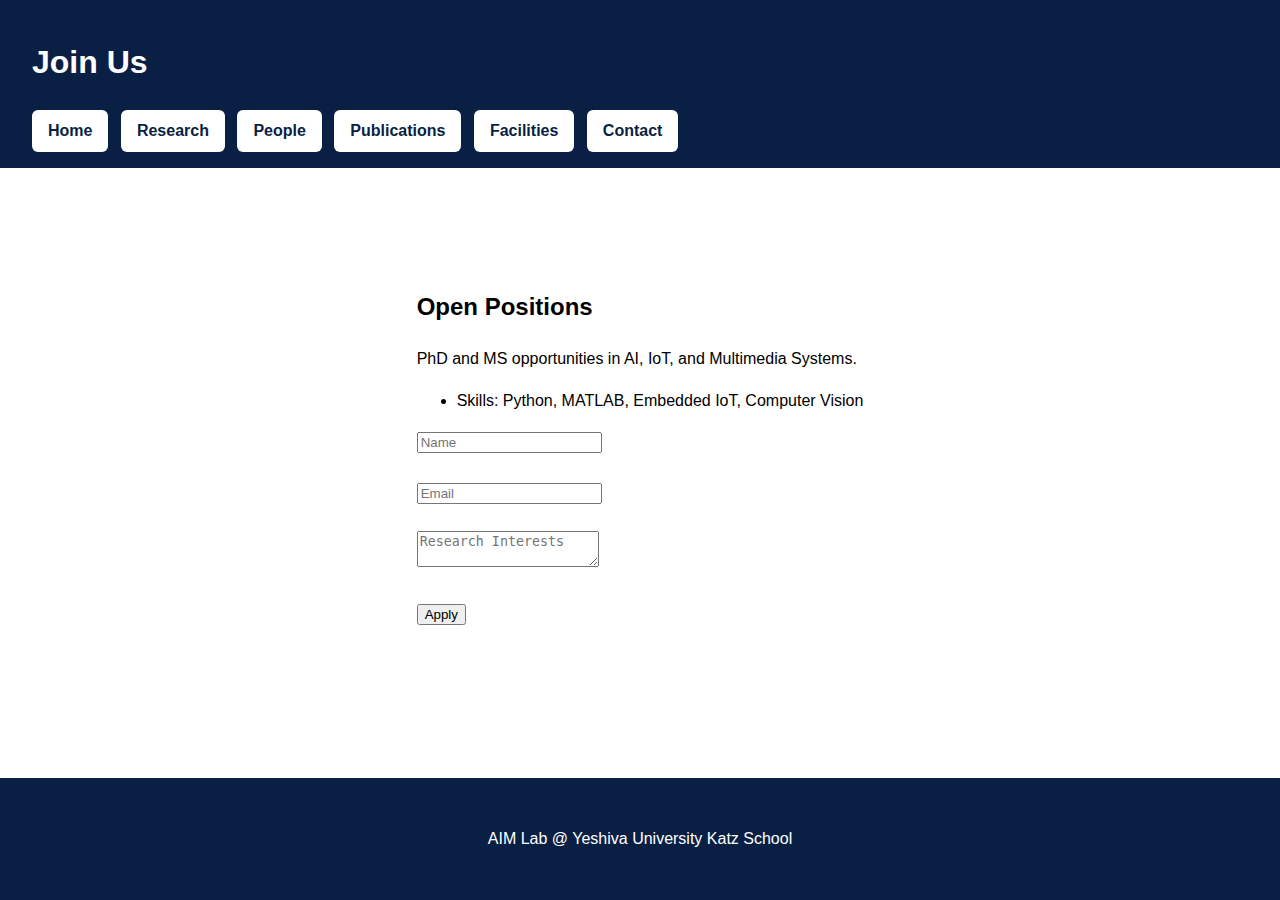
<file: contact.html>
<!DOCTYPE html>
<html lang="en">
<head><meta charset="UTF-8"><title>AIM Lab | Join Us</title>
<style>
body {
margin: 0;
font-family: Arial, Helvetica, sans-serif;
line-height: 1.6;
min-height: 100vh;
display: flex;
flex-direction: column;
}
header { background:#0a1f44; color:#fff; padding:1rem 2rem; }
nav a {
display: inline-block;
padding: 0.5rem 1rem;
margin-right: 0.5rem;
border-radius: 6px;
background: #ffffff;
color: #0a1f44;
text-decoration: none;
font-weight: 600;
transition: background 0.2s ease, transform 0.1s ease;
}
nav a:hover {
background: #dbe4f3;
transform: translateY(-1px);
}
nav a:hover { text-decoration:underline; }
.hero { padding:4rem 2rem; background:#eef2f7; text-align:center; }
.section { padding:3rem 2rem; max-width:1100px; margin:auto; }
.cards { display:grid; grid-template-columns:repeat(auto-fit,minmax(250px,1fr)); gap:1.5rem; }
.card { border:1px solid #ddd; border-radius:8px; padding:1.5rem; background:#fff; }
footer {
background: #0a1f44;
color: #ffffff;
padding: 2rem;
text-align: center;
margin-top: auto;
}
footer a { color:#ccc; margin:0 0.5rem; text-decoration:none; }
footer a:hover { color:#fff; }
img.profile { width:140px; height:140px; border-radius:50%; object-fit:cover; }
.gallery img { width:100%; border-radius:8px; }
</style>
</head>
<body>
<header><h1>Join Us</h1>
<nav>
<a href="index.html">Home</a>
<a href="research.html">Research</a>
<a href="people.html">People</a>
<a href="publications.html">Publications</a>
<a href="facilities.html">Facilities</a>


<a href="contact.html">Contact</a>
</nav>
</header>
<section class="section">
<h2>Open Positions</h2>
<p>PhD and MS opportunities in AI, IoT, and Multimedia Systems.</p>
<ul>
<li>Skills: Python, MATLAB, Embedded IoT, Computer Vision</li>
</ul>
<form>
<input type="text" placeholder="Name"><br><br>
<input type="email" placeholder="Email"><br><br>
<textarea placeholder="Research Interests"></textarea><br><br>
<button type="submit">Apply</button>
</form>
</section>
<footer><p>AIM Lab @ Yeshiva University Katz School</p></footer>
</body>
</html>
</file>
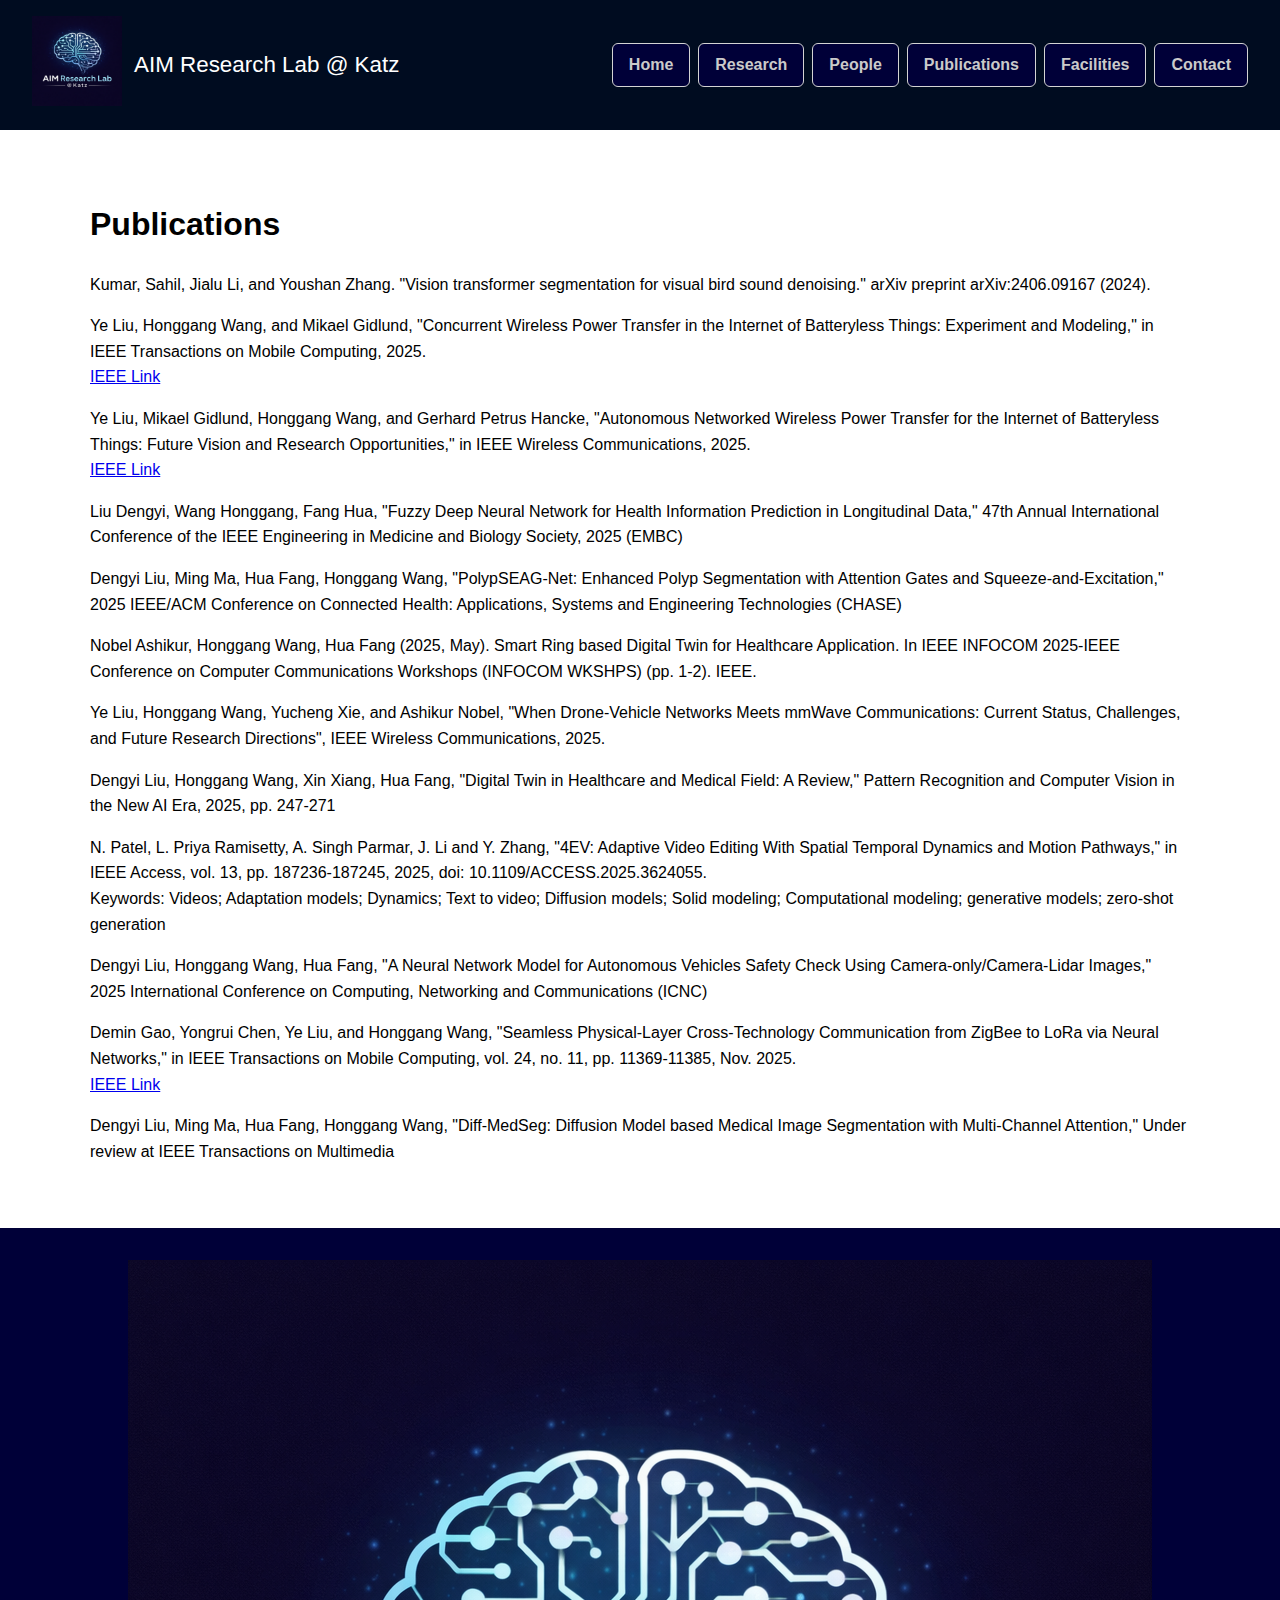
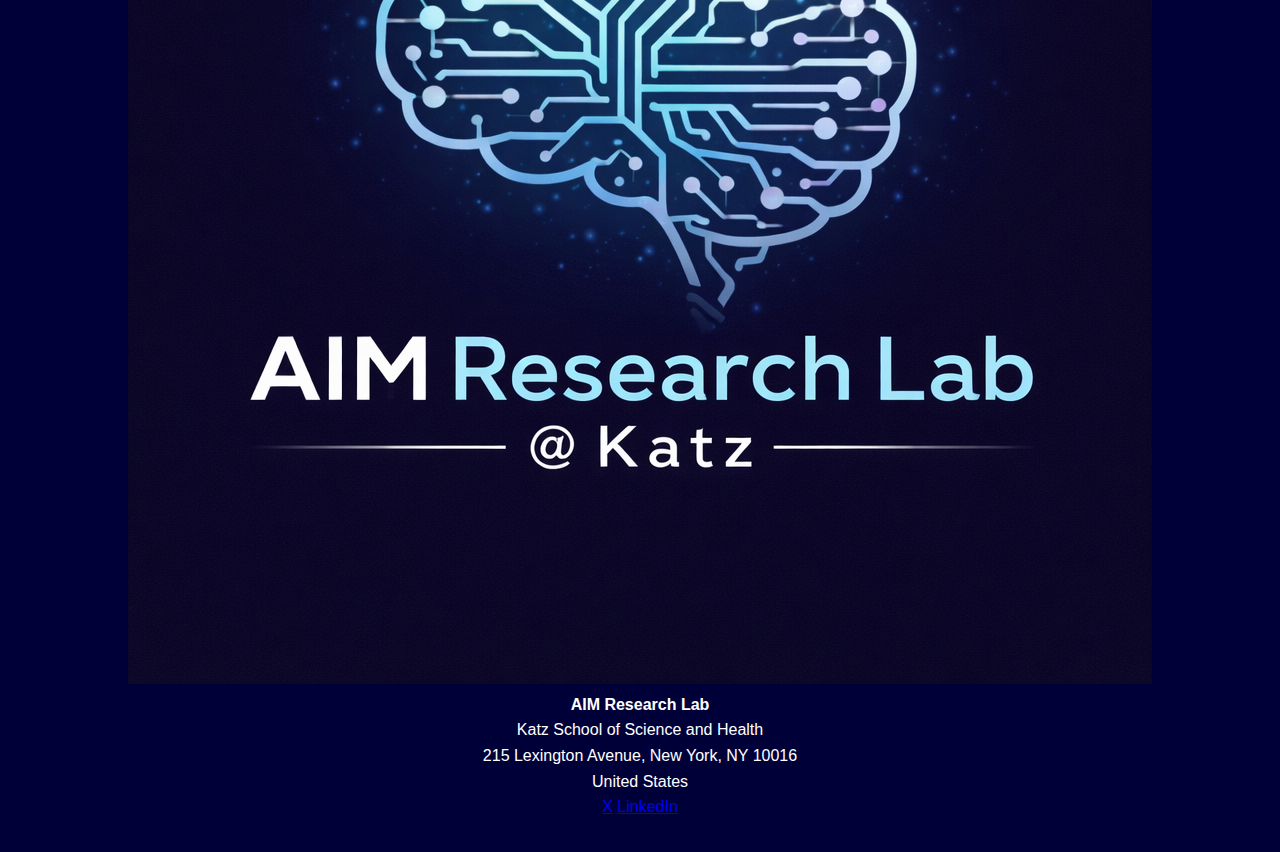
<file: publications.html>
<!DOCTYPE html>
<html lang="en">
<head>
<meta charset="UTF-8">
<link rel="stylesheet" href="Resources/css/base.css">
<title>AIM Research Lab | Publications</title>

<script>
function toggleMenu() {
  document.getElementById("mainNav").classList.toggle("show");
}
</script>

</head>

<body>

<header>
  <div class="header-inner">
    <!-- Logo -->
    <div class="logo">
      <a href="index.html"><img src="Resources/aim_lab_logo.png" alt="AIM Research Lab Logo"></a>
      <p style="margin:0;font-size:1.4rem;">AIM Research Lab @ Katz</p>
    </div>

    <!-- Mobile Menu Button -->
    <button class="menu-toggle" onclick="toggleMenu()">☰</button>

    <!-- Navigation -->
    <nav id="mainNav">
      <a href="index.html">Home</a>
      <a href="research.html">Research</a>
      <a href="people.html">People</a>
      <a href="publications.html">Publications</a>
      <a href="facilities.html">Facilities</a>
      <a href="contact.html">Contact</a>
    </nav>
  </div>
</header>


<section class="section">
    <h1>Publications</h2>
<div id="publications">

  <p>
      Kumar, Sahil, Jialu Li, and Youshan Zhang. "Vision transformer segmentation for visual bird sound denoising." arXiv preprint arXiv:2406.09167 (2024).
  </p>


  <p>
      Ye Liu, Honggang Wang, and Mikael Gidlund, "Concurrent Wireless Power Transfer in
      the Internet of Batteryless Things: Experiment and Modeling," in IEEE Transactions on
      Mobile Computing, 2025.<br>
      <a href="https://ieeexplore.ieee.org/document/11204664" target="_blank">IEEE Link</a>
    </p>

    <p>
      Ye Liu, Mikael Gidlund, Honggang Wang, and Gerhard Petrus Hancke, "Autonomous
      Networked Wireless Power Transfer for the Internet of Batteryless Things: Future Vision
      and Research Opportunities," in IEEE Wireless Communications, 2025.<br>
      <a href="https://ieeexplore.ieee.org/document/11205946" target="_blank">IEEE Link</a>
    </p>

    <p>
      Liu Dengyi, Wang Honggang, Fang Hua, "Fuzzy Deep Neural Network for Health Information Prediction in Longitudinal Data," 47th Annual International Conference of the IEEE Engineering in Medicine and Biology Society, 2025 (EMBC)
    </p>

    <p>
      Dengyi Liu, Ming Ma, Hua Fang, Honggang Wang, "PolypSEAG-Net: Enhanced Polyp Segmentation with Attention Gates and Squeeze-and-Excitation," 2025 IEEE/ACM Conference on Connected Health: Applications, Systems and Engineering Technologies (CHASE)
    </p>

    <p>
      Nobel Ashikur, Honggang Wang, Hua Fang (2025, May). Smart Ring based Digital Twin for Healthcare Application. In IEEE INFOCOM 2025-IEEE Conference on Computer Communications Workshops (INFOCOM WKSHPS) (pp. 1-2). IEEE.
    </p>

    <p>
      Ye Liu, Honggang Wang, Yucheng Xie, and Ashikur Nobel, "When Drone-Vehicle
      Networks Meets mmWave Communications: Current Status, Challenges, and Future Research Directions", IEEE Wireless Communications, 2025.
    </p>

    

    <p>
      Dengyi Liu, Honggang Wang, Xin Xiang, Hua Fang, "Digital Twin in Healthcare and Medical Field: A Review," Pattern Recognition and Computer Vision in the New AI Era, 2025, pp. 247-271
    </p>

    <p>
      N. Patel, L. Priya Ramisetty, A. Singh Parmar, J. Li and Y. Zhang, "4EV: Adaptive Video Editing With Spatial Temporal Dynamics and Motion Pathways," in IEEE Access, vol. 13, pp. 187236-187245, 2025, doi: 10.1109/ACCESS.2025.3624055.<br>
      Keywords: Videos; Adaptation models; Dynamics; Text to video; Diffusion models; Solid modeling; Computational modeling; generative models; zero-shot generation
    </p>

    <p>
      Dengyi Liu, Honggang Wang, Hua Fang, "A Neural Network Model for Autonomous Vehicles Safety Check Using Camera-only/Camera-Lidar Images," 2025 International Conference on Computing, Networking and Communications (ICNC)
    </p>
    
    <p>
      Demin Gao, Yongrui Chen, Ye Liu, and Honggang Wang, "Seamless Physical-Layer
      Cross-Technology Communication from ZigBee to LoRa via Neural Networks," in IEEE
      Transactions on Mobile Computing, vol. 24, no. 11, pp. 11369-11385, Nov. 2025.<br>
      <a href="https://ieeexplore.ieee.org/document/11037791" target="_blank">IEEE Link</a>
    </p>
    
    <p>
      Dengyi Liu, Ming Ma, Hua Fang, Honggang Wang, "Diff-MedSeg: Diffusion Model based Medical Image Segmentation with Multi-Channel Attention," Under review at IEEE Transactions on Multimedia
    </p>
    
  <!-- <div id="dengyi-liu" class="author-section">
    <h2>Dengyi Liu</h2>

    <p>
      Dengyi Liu, Honggang Wang, Xin Xiang, Hua Fang, "Digital Twin in Healthcare and Medical Field: A Review," Pattern Recognition and Computer Vision in the New AI Era, pp. 247-271
    </p>

    <p>
      Dengyi Liu, Honggang Wang, Hua Fang, "A Neural Network Model for Autonomous Vehicles Safety Check Using Camera-only/Camera-Lidar Images," 2025 International Conference on Computing, Networking and Communications (ICNC)
    </p>

    <p>
      Liu Dengyi, Wang Honggang, Fang Hua, "Fuzzy Deep Neural Network for Health Information Prediction in Longitudinal Data," 47th Annual International Conference of the IEEE Engineering in Medicine and Biology Society (EMBC)
    </p>

    <p>
      Dengyi Liu, Ming Ma, Hua Fang, Honggang Wang, "PolypSEAG-Net: Enhanced Polyp Segmentation with Attention Gates and Squeeze-and-Excitation," 2025 IEEE/ACM Conference on Connected Health: Applications, Systems and Engineering Technologies (CHASE)
    </p>

    <p>
      Dengyi Liu, Ming Ma, Hua Fang, Honggang Wang, "Diff-MedSeg: Diffusion Model based Medical Image Segmentation with Multi-Channel Attention," Under review at IEEE Transactions on Multimedia
    </p>
  </div>

  <div id="ye-liu" class="author-section">
    <h2>Ye Liu</h2>

    <p>
      Ye Liu, Honggang Wang, and Mikael Gidlund, "Concurrent Wireless Power Transfer in
      the Internet of Batteryless Things: Experiment and Modeling," in IEEE Transactions on
      Mobile Computing, 2025.<br>
      <a href="https://ieeexplore.ieee.org/document/11204664" target="_blank">IEEE Link</a>
    </p>

    <p>
      Ye Liu, Mikael Gidlund, Honggang Wang, and Gerhard Petrus Hancke, "Autonomous
      Networked Wireless Power Transfer for the Internet of Batteryless Things: Future Vision
      and Research Opportunities," in IEEE Wireless Communications, 2025.<br>
      <a href="https://ieeexplore.ieee.org/document/11205946" target="_blank">IEEE Link</a>
    </p>

    <p>
      Ye Liu, Honggang Wang, Yucheng Xie, and Ashikur Nobel, "When Drone-Vehicle
      Networks Meets mmWave Communications: Current Status, Challenges, and Future Research Directions", IEEE Wireless Communications, 2025.
    </p>

    <p>
      Demin Gao, Yongrui Chen, Ye Liu, and Honggang Wang, "Seamless Physical-Layer
      Cross-Technology Communication from ZigBee to LoRa via Neural Networks," in IEEE
      Transactions on Mobile Computing, vol. 24, no. 11, pp. 11369-11385, Nov. 2025.<br>
      <a href="https://ieeexplore.ieee.org/document/11037791" target="_blank">IEEE Link</a>
    </p>
  </div>


  <div id="sahil" class="author-section">
    <h2>Sahil Kumar</h2>

    <p>
      Kumar, Sahil, Jialu Li, and Youshan Zhang. "Vision transformer segmentation for visual bird sound denoising." arXiv preprint arXiv:2406.09167 (2024).
    </p>
  </div>

  <div id="namrata" class="author-section">
    <h2>Namrataben Patel</h2>

    <p>
      N. Patel, L. Priya Ramisetty, A. Singh Parmar, J. Li and Y. Zhang, "4EV: Adaptive Video Editing With Spatial Temporal Dynamics and Motion Pathways," in IEEE Access, vol. 13, pp. 187236-187245, 2025, doi: 10.1109/ACCESS.2025.3624055.<br>
      Keywords: Videos; Adaptation models; Dynamics; Text to video; Diffusion models; Solid modeling; Computational modeling; generative models; zero-shot generation
    </p>
  </div>

  <div id="nobel" class="author-section">
    <h2>Ashikur Nobel</h2>

    <p>
      Nobel Ashikur, Honggang Wang, Hua Fang (2025, May). Smart Ring based Digital Twin for Healthcare Application. In IEEE INFOCOM 2025-IEEE Conference on Computer Communications Workshops (INFOCOM WKSHPS) (pp. 1-2). IEEE.

    </p>
  </div> -->


    

  

  

  

</div>

</section>





<footer class="site-footer">
  <div class="footer-inner">

    <!-- Left: Logo + Name + Address -->
    <div class="footer-left">
      <img src="Resources/aim_lab_logo - full.png" alt="AIM Research Lab Logo">
      <div>
        <strong>AIM Research Lab</strong><br>
        <!-- Yeshiva University<br> -->
        Katz School of Science and Health<br>
        215 Lexington Avenue, New York, NY 10016<br>
        United States
      </div>
    </div>

    <!-- Right: Social Links -->
    <div class="footer-right">
      <a href="#" aria-label="X (Twitter)">X</a>
      <a href="#" aria-label="LinkedIn">LinkedIn</a>
    </div>

  </div>
</footer>
</body>
</html>
</file>
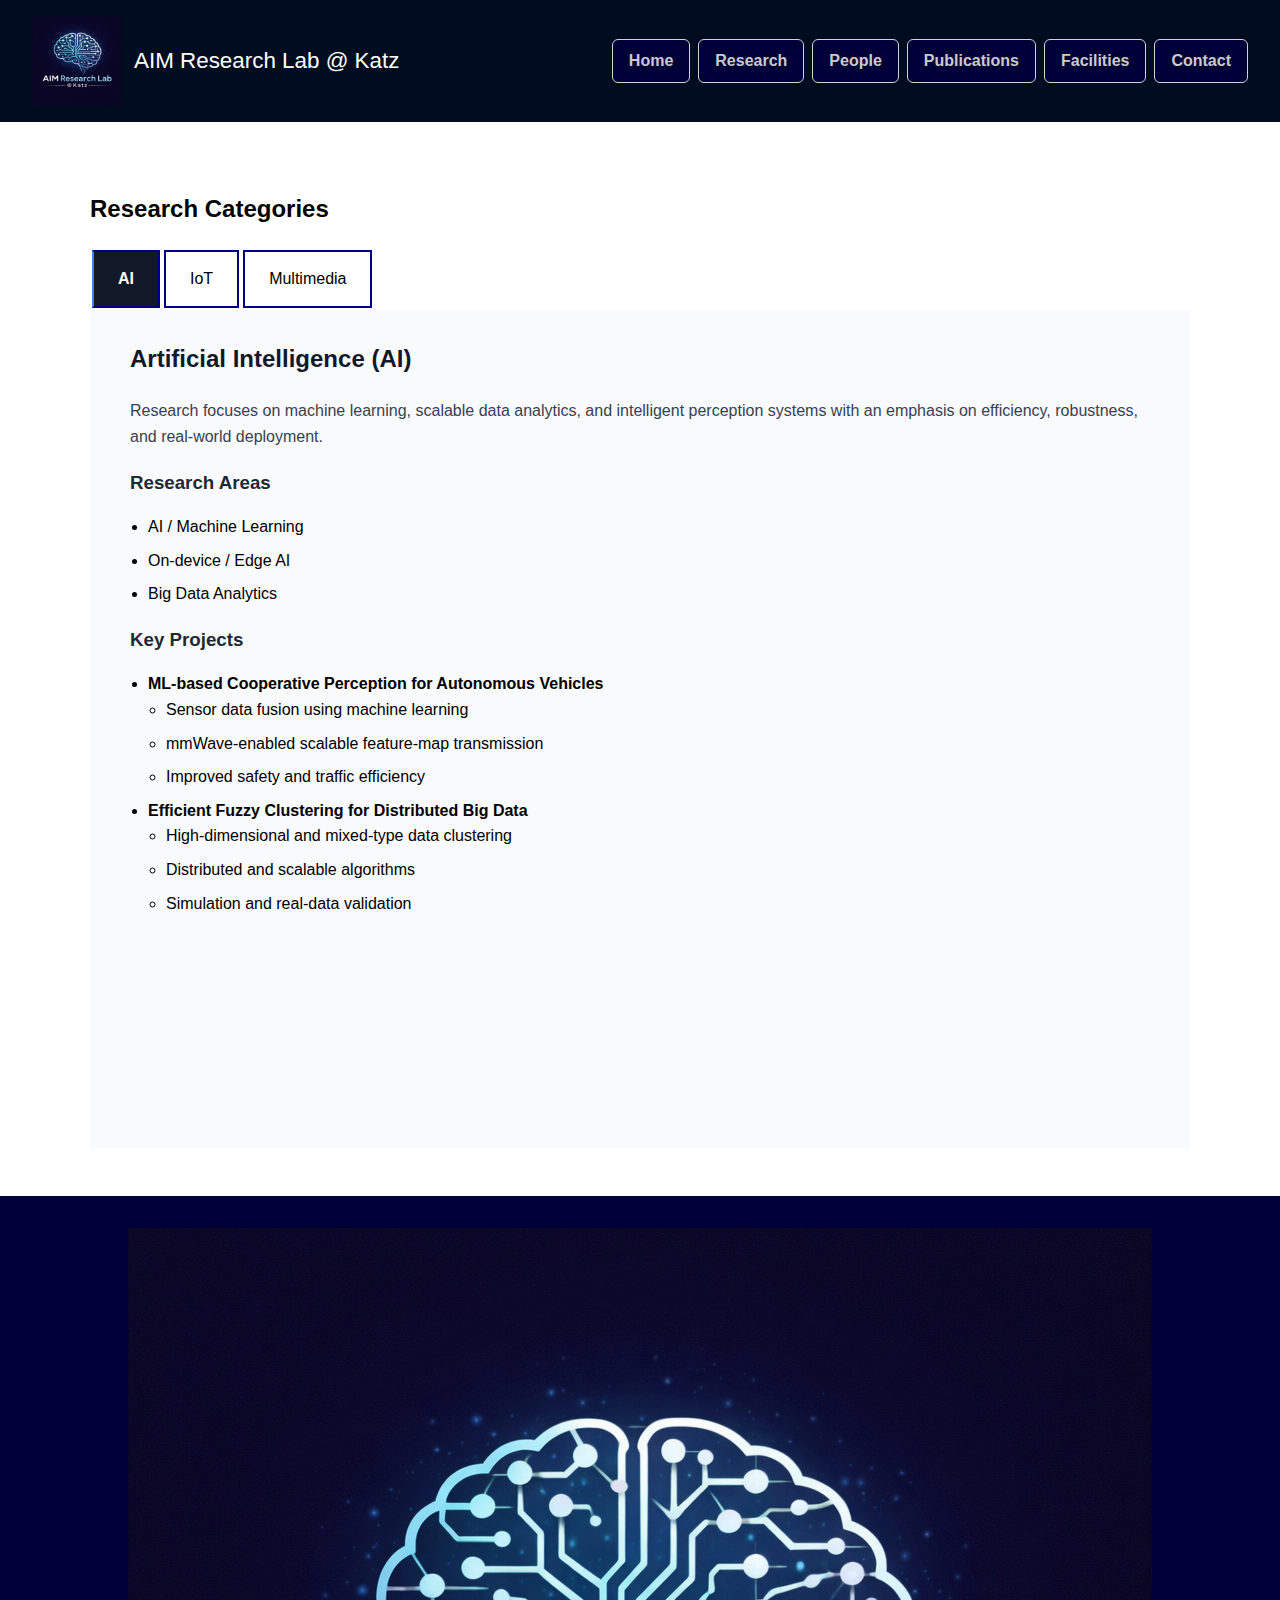
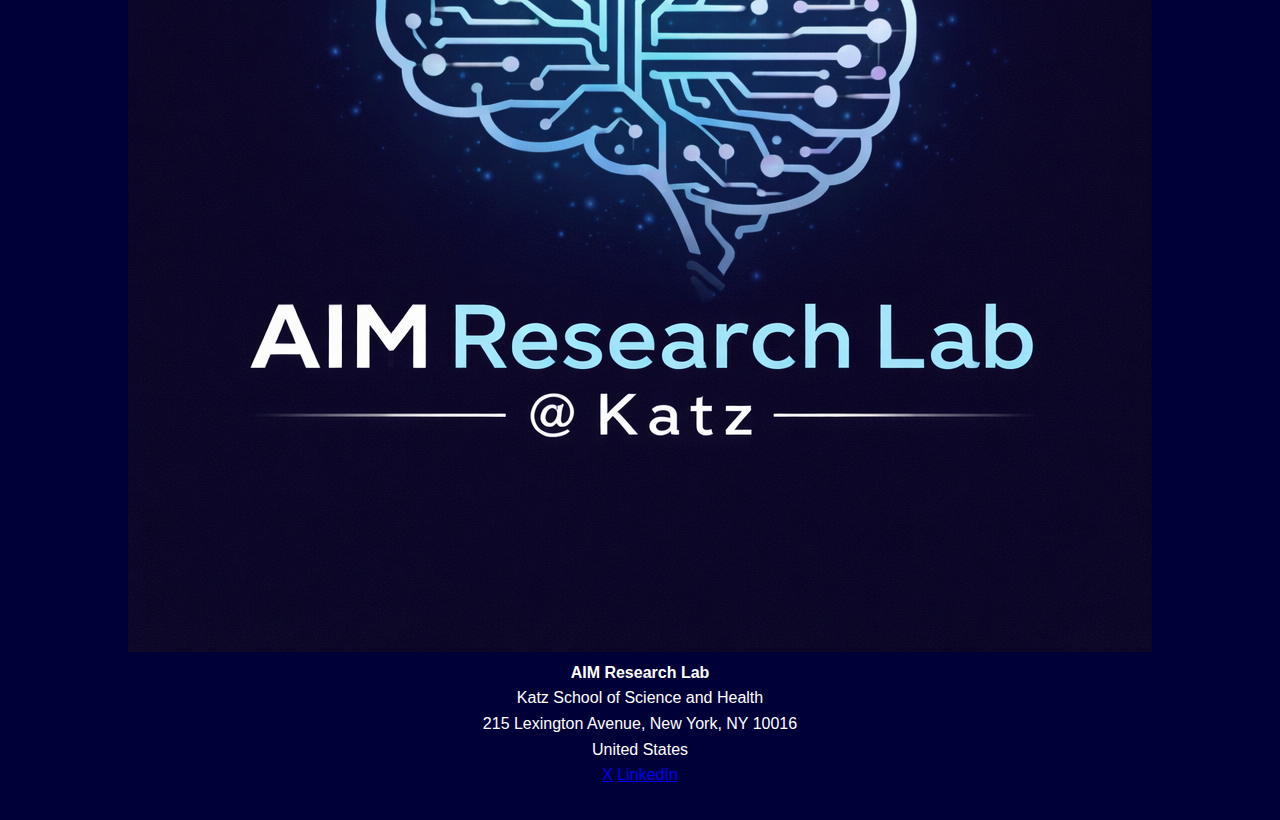
<file: research.html>
<!DOCTYPE html>
<html lang="en">
<head>
<meta charset="UTF-8">
<link rel="stylesheet" href="Resources/css/base.css">
<title>AIM Research Lab | Research</title>

<script>
function toggleMenu() {
  document.getElementById("mainNav").classList.toggle("show");
}
</script>

</head>

<body>

<header>
  <div class="header-inner">
    <!-- Logo -->
    <div class="logo">
      <img src="Resources/aim_lab_logo.png" alt="AIM Research Lab Logo">
      <p style="margin:0;font-size:1.4rem;">AIM Research Lab @ Katz</p>
    </div>

    <!-- Mobile Menu Button -->
    <button class="menu-toggle" onclick="toggleMenu()">☰</button>

    <!-- Navigation -->
    <nav id="mainNav">
      <a href="index.html">Home</a>
      <a href="research.html">Research</a>
      <a href="people.html">People</a>
      <a href="publications.html">Publications</a>
      <a href="facilities.html">Facilities</a>
      <a href="contact.html">Contact</a>
    </nav>
  </div>

  
<style>
  /* body {
    margin: 0;
    font-family: Arial, sans-serif;
  } */

  /* Layout */
  .research-layout {
    display: flex;
    min-height: 100vh;
    flex-direction: column;
  }

  /* Sidebar */
.research-sidebar {
  width: 100%;
  display: flex;
  flex-direction: row;
  align-items: center;
  padding: 0;
}

  .research-nav-item {
    padding: 14px 24px;
    cursor: pointer;
    border-left: 4px solid transparent;
    border: 2px solid navy;
    margin: 2px;
  }

  .research-nav-item:hover {
    background: #243d64;
    color:rgb(244, 242, 242);
  }

  .research-nav-item.is-active {
    background: #111827;
    border-left-color: #3b82f6;
    font-weight: bold;
    color: white;
  }

  /* Content Area */
  .research-main {
    flex: 1;
    padding: 30px 40px;
    background: #f9fafb;
  }

  .research-main h2 {
    margin-top: 0;
    color: #111827;
  }

  .research-main h3 {
    margin-bottom: 6px;
    color: #1f2933;
  }

  .research-main p {
    color: #374151;
    line-height: 1.6;
  }

  .research-main ul {
    padding-left: 18px;
  }

  .research-main li {
    margin-bottom: 8px;
  }

  /* Sections */
  .research-section {
    display: none;
  }

  .research-section.is-active {
    display: block;
  }
</style>

</header>


<section class="section">
<div class="cards">

<h2>Research Categories</h2>
<div class="research-layout">

  <!-- Sidebar -->
  <div class="research-sidebar">
    <div class="research-nav-item is-active" onclick="researchShow('ai', this)">AI</div>
    <div class="research-nav-item" onclick="researchShow('iot', this)">IoT</div>
    <div class="research-nav-item" onclick="researchShow('multimedia', this)">Multimedia</div>
  </div>

  <!-- Main Content -->
  <main class="research-main">

    <!-- AI -->
    <section id="ai" class="research-section is-active">
      <h2>Artificial Intelligence (AI)</h2>
      <p>
        Research focuses on machine learning, scalable data analytics, and intelligent perception
        systems with an emphasis on efficiency, robustness, and real-world deployment.
      </p>

      <h3>Research Areas</h3>
      <ul>
        <li>AI / Machine Learning</li>
        <li>On-device / Edge AI</li>
        <li>Big Data Analytics</li>
      </ul>

      <h3>Key Projects</h3>
      <ul>
        <li>
          <strong>ML-based Cooperative Perception for Autonomous Vehicles</strong>
          <ul>
            <li>Sensor data fusion using machine learning</li>
            <li>mmWave-enabled scalable feature-map transmission</li>
            <li>Improved safety and traffic efficiency</li>
          </ul>
        </li>

        <li>
          <strong>Efficient Fuzzy Clustering for Distributed Big Data</strong>
          <ul>
            <li>High-dimensional and mixed-type data clustering</li>
            <li>Distributed and scalable algorithms</li>
            <li>Simulation and real-data validation</li>
          </ul>
        </li>
      </ul>
    </section>

    <!-- IoT -->
    <section id="iot" class="research-section">
      <h2>Internet of Things (IoT)</h2>
      <p>
        Research addresses smart, secure, and connected systems that integrate sensing,
        communication, and intelligent analytics for healthcare and cyber-physical environments.
      </p>

      <h3>Research Areas</h3>
      <ul>
        <li>Internet of Things (IoT)</li>
        <li>Connected Health</li>
        <li>Cyber Security</li>
        <li>Mobile & Wireless Communications</li>
      </ul>

      <h3>Key Projects</h3>
      <ul>
        <li>
          <strong>IoT for Secure and Smart Connected Health</strong>
          <ul>
            <li>WBAN-based biomedical sensing</li>
            <li>Physiological data analytics and prediction</li>
            <li>Secure data transmission and privacy preservation</li>
          </ul>
        </li>

        <li>
          <strong>AI-IoT Integration</strong>
          <ul>
            <li>Edge AI for predictive maintenance</li>
            <li>Anomaly detection in sensor networks</li>
            <li>Scalable and intelligent IoT systems</li>
          </ul>
        </li>
      </ul>
    </section>

    <!-- Multimedia -->
    <section id="multimedia" class="research-section">
      <h2>Multimedia</h2>
      <p>
        Research explores intelligent processing, analysis, and generation of multimedia data,
        including video, audio, 3D content, and immersive media.
      </p>

      <h3>Research Areas</h3>
      <ul>
        <li>Multimedia Communications and Processing</li>
        <li>Multimedia Security</li>
        <li>Multimedia Intelligence</li>
      </ul>

      <h3>Key Topics</h3>
      <ul>
        <li>Real-time video analytics</li>
        <li>3D point cloud processing</li>
        <li>Generative media for AR/VR</li>
      </ul>
    </section>

  </main>
</div>

</div>  






<script>
  function researchShow(id, el) {
    document.querySelectorAll('.research-section').forEach(sec => {
      sec.classList.remove('is-active');
    });

    document.querySelectorAll('.research-nav-item').forEach(item => {
      item.classList.remove('is-active');
    });

    document.getElementById(id).classList.add('is-active');
    el.classList.add('is-active');
  }
</script>

</section>

<!--  -->
<!--  -->


<footer class="site-footer">
  <div class="footer-inner">

    <!-- Left: Logo + Name + Address -->
    <div class="footer-left">
      <img src="Resources/aim_lab_logo - full.png" alt="AIM Research Lab Logo">
      <div>
        <strong>AIM Research Lab</strong><br>
        <!-- Yeshiva University<br> -->
        Katz School of Science and Health<br>
        215 Lexington Avenue, New York, NY 10016<br>
        United States
      </div>
    </div>

    <!-- Right: Social Links -->
    <div class="footer-right">
      <a href="#" aria-label="X (Twitter)">X</a>
      <a href="#" aria-label="LinkedIn">LinkedIn</a>
    </div>

  </div>
</footer>
</body>
</html>
</file>
<file: Resources/css/base.css>
body {
  margin: 0;
  font-family: Arial, Helvetica, sans-serif;
  line-height: 1.6;
  min-height: 100vh;
  display: flex;
  flex-direction: column;
}

/* ===== HEADER & NAV ===== */
header {
  background: #000c20;
  color: #fff;
  padding: 1rem 2rem;
}

.header-inner {
  display: flex;
  align-items: center;
  justify-content: space-between;
}

/* Logo */
.logo {
  display: flex;
  align-items: center;
  gap: 0.75rem;
}

.logo img {
  height: 90px;
  width: auto;
}

/* Nav */
nav {
  display: flex;
  align-items: center;
  gap: 0.5rem;
}

nav a {
  padding: 0.5rem 1rem;
  border-radius: 6px;
  background: rgb(0, 0, 56);
  color: #cacaca;
  text-decoration: none;
  font-weight: 600;
  border: 1px solid lightgray;
  transition: background 0.2s ease, transform 0.1s ease;
}

nav a:hover {
  background: #002c72;
  color: skyblue;
  transform: translateY(-1px);
  text-decoration: underline;
}

/* Mobile menu button */
.menu-toggle {
  display: none;
  background: #ffffff;
  color: #0a1f44;
  border: none;
  padding: 0.5rem 0.75rem;
  border-radius: 6px;
  font-size: 1.1rem;
  cursor: pointer;
  font-weight: 700;
}

/* ===== CONTENT ===== */
.hero {
  padding: 4rem 2rem;
  background: #eef2f7;
  text-align: center;
}

.section {
  padding: 3rem 2rem;
  max-width: 1100px;
  margin: auto;
}

footer {
  background: rgb(0, 0, 56);
  color: #ffffff;
  padding: 2rem;
  text-align: center;
  margin-top: auto;
}

/* ===== RESPONSIVE ===== */
@media (max-width: 968px) {
  nav {
    display: none;
    flex-direction: column;
    background: rgb(0, 0, 88);
    position: absolute;
    top: 80px;
    right: 2rem;
    padding: 1rem;
    border-radius: 10px;
  }

  nav a {
    background: #818181;
    margin-bottom: 0.5rem;
    width: 100%;
    text-align: center;
  }

  nav.show {
    display: flex;
  }

  .menu-toggle {
    display: block;
  }
}
</file>
